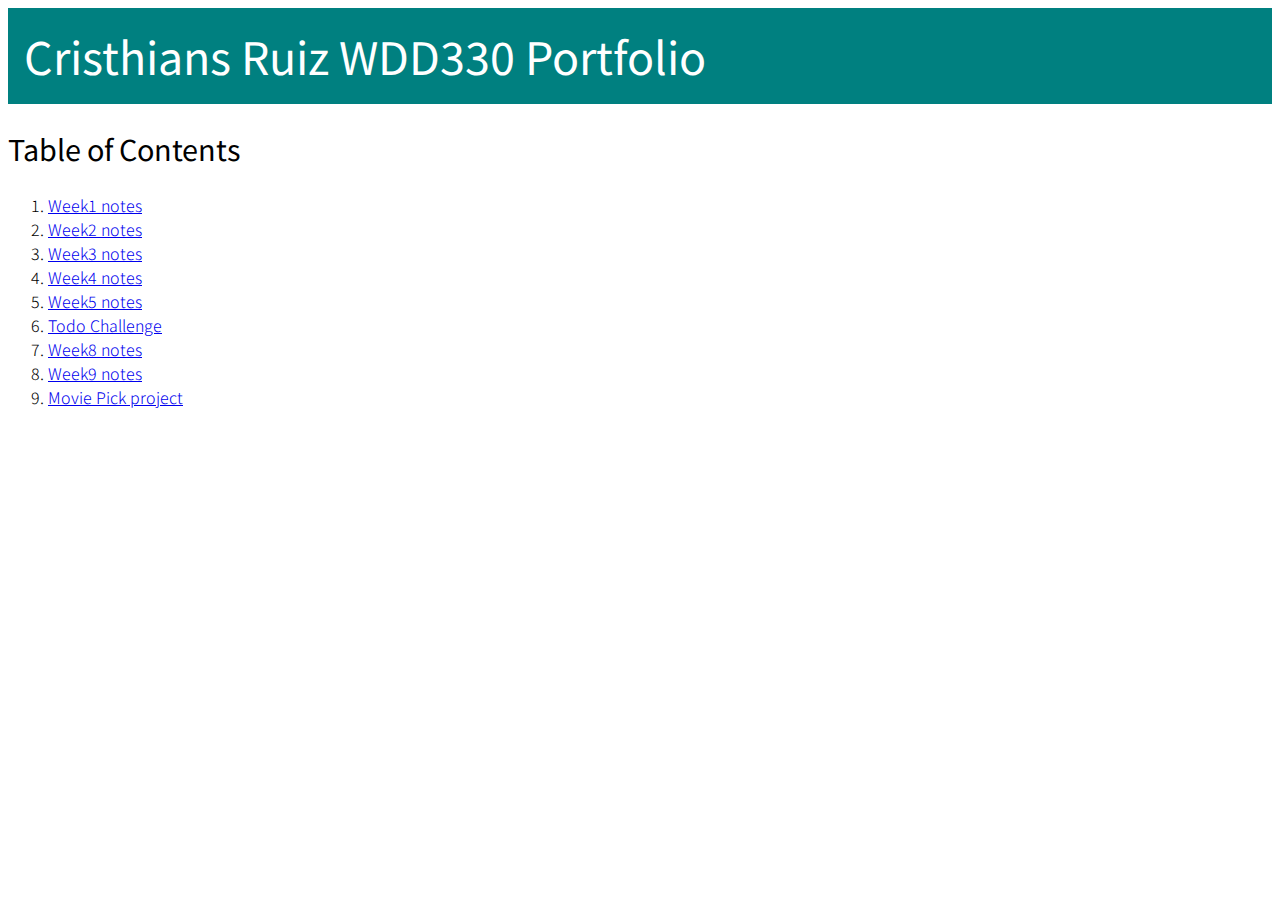
<file: index.html>
<!DOCTYPE html>
<html lang="en">

<head>
  <meta charset="UTF-8">
  <meta name="viewport" content="width=device-width, initial-scale=1.0">
  <link rel="stylesheet" href="css/main.css">
  <title>WDD330</title>
</head>

<body onload="loadContents()">
  <header>
    <h1>Cristhians Ruiz WDD330 Portfolio</h1>
  </header>
  <section>
    <h2>Table of Contents</h2>
    <ol id="contentList"></ol>
  </section>

  <script src="js/main.js"></script>
</body>

</html>
</file>
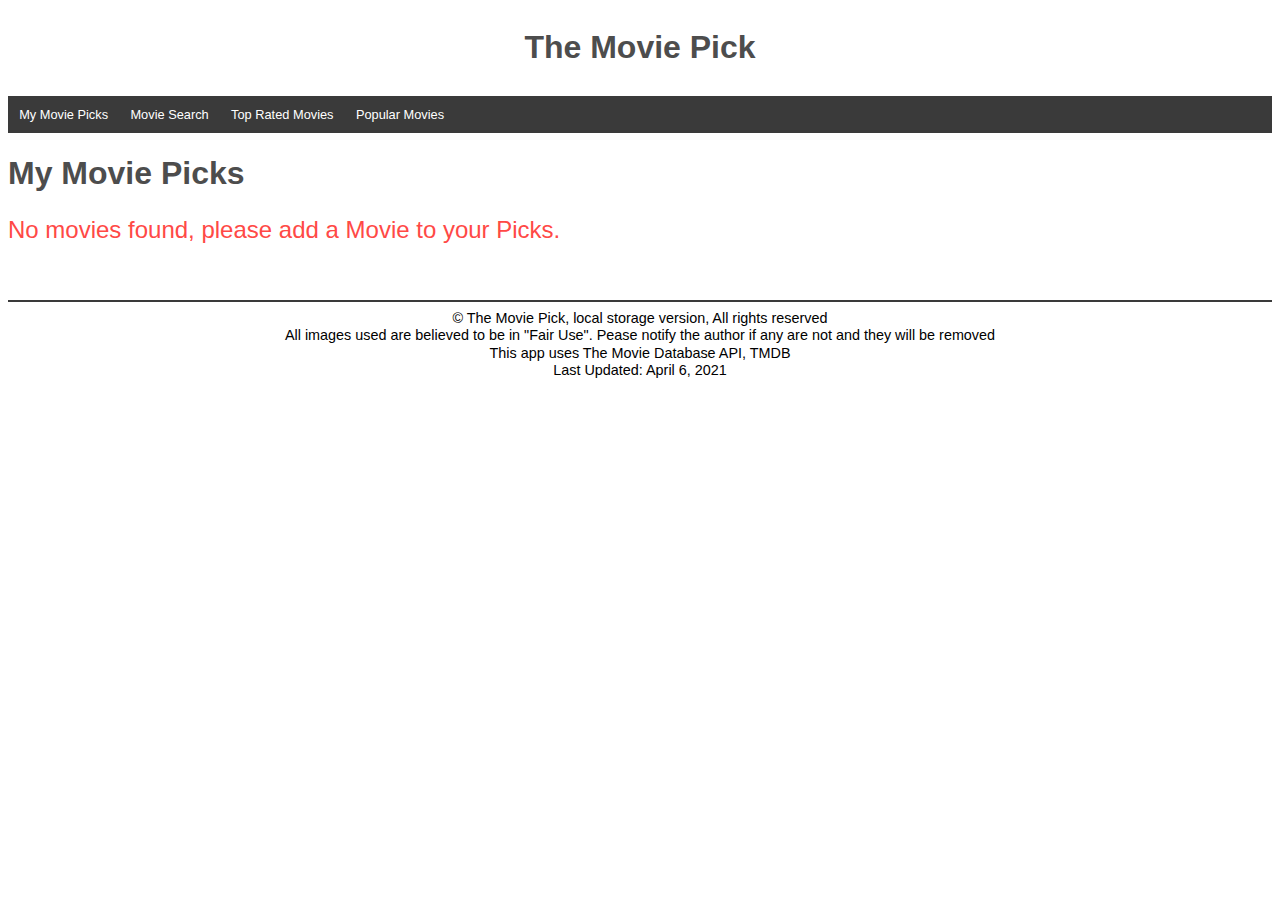
<file: moviePick/index.html>
<!DOCTYPE html>
<html lang="en">

<head>
  <meta charset="UTF-8">
  <meta http-equiv="X-UA-Compatible" content="IE=edge">
  <meta name="viewport" content="width=device-width, initial-scale=1.0">
  <link rel="stylesheet" href="./css/main.css">
  <title>The Movie Pick</title>
</head>

<body>
  <header>
    <h1>The Movie Pick</h1>
  </header>
  <nav>
    <ul class="menubar">
      <li class="menu-item"><a id="moviePicks" href="#">My Movie Picks</a></li>
      <li class="menu-item"><a id="movieSearch" href="#">Movie Search</a></li>
      <li class="menu-item"><a id="movieRated" href="#">Top Rated Movies</a></li>
      <li class="menu-item"><a id="moviePopular" href="#">Popular Movies</a></li>
    </ul>

  </nav>
  <main>
    <div class="container">
      <h1 id="pageTitle">Search a Movie</h1>

      <form id="formSearch" action="">
        <div class="form-group">
          <input type="text" id="inputSearch" class="input-basic" placeholder="Input a movie name">
        </div>
        <button id="search" class="button">Search movie</button>
      </form>
      <div id="moviesContainer" class="movies-container"></div>
      <div id="providersContainer" class="providers-container"></div>
      <div id="movieCrud" class="movie-crud no-display">
        <form action="" method="POST">
          <button id="save" class="button button-save">Save to My Picks</button>
          <button id="delete" class="button button-delete">Remove from My Picks</button>
        </form>
        <p id="crudMessage" class="message"></p>
      </div>
    </div>
  </main>

  <footer>
    <div class="copyright">&copy; The Movie Pick, local storage version, All rights reserved</div>
    <div class="fair-use">All images used are believed to be in "Fair Use". Pease notify the author if any are not and
      they will be removed</div>
    <div class="fair-use">This app uses The Movie Database API, TMDB</div>
    <div class="updated">Last Updated: April 6, 2021</div>

    <script src="./js/app.js" type="module"></script>
</body>

</html>
</file>
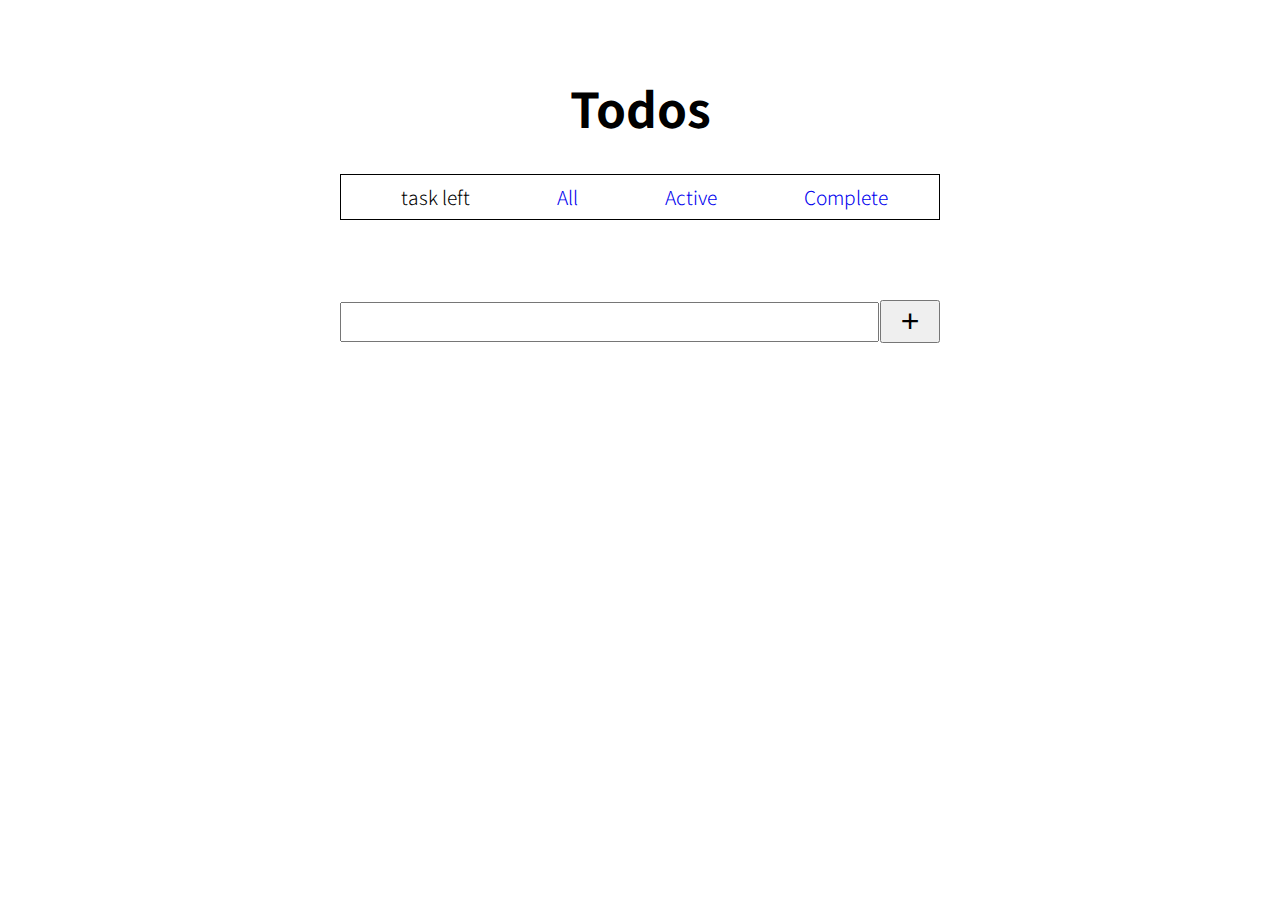
<file: todo/index.html>
<!DOCTYPE html>
<html lang="en">

<head>
  <meta charset="UTF-8">
  <meta http-equiv="X-UA-Compatible" content="IE=edge">
  <meta name="viewport" content="width=device-width, initial-scale=1.0">
  <link rel="stylesheet" href="main.css">
  <title>Document</title>
</head>

<body>
  <main>
    <h1>Todos</h1>
    <div class="task-container">
      <ul class="tasks" id="taskList">
      </ul>
      <div class="tasklist-footer">
        <ul>
          <li><span class="tasks-left" id="tasksLeft"></span> task left</li>
          <li><a href="#" onclick="filter(this.text)">All</a></li>
          <li><a href="#" onclick=filter(this.text)>Active</a></li>
          <li><a href="#" onclick=filter(this.text)>Complete</a></li>
        </ul>
      </div>
    </div>

    <div class="task-add" id="addtask">
      <input type="text" id="add" onkeyUp="enterPress(event)">
      <button class="btn" onclick="addTask()">+</button>
    </div>
  </main>

  <script src="js/main.js" type="module"></script>
</body>

</html>
</file>
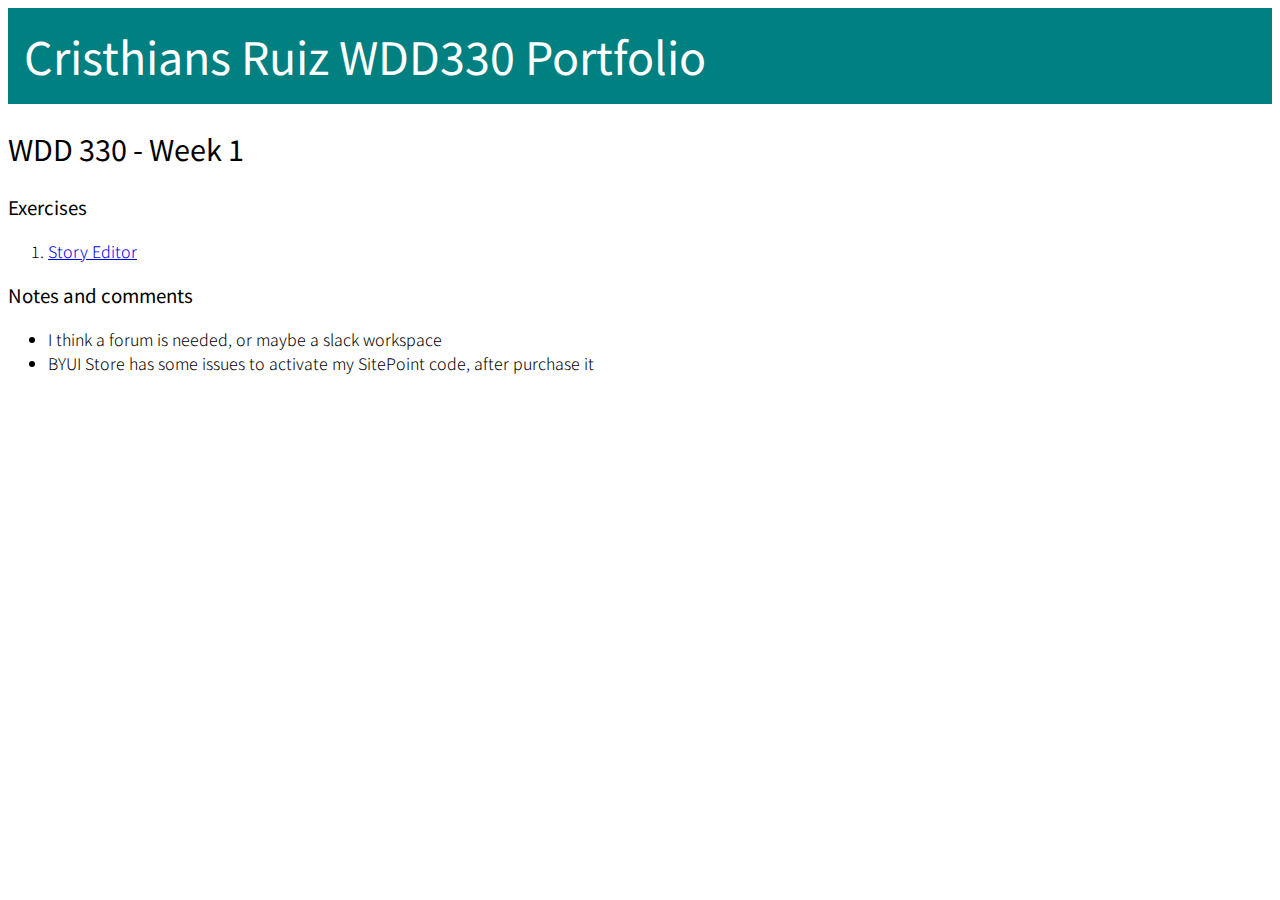
<file: week1/index.html>
<!DOCTYPE html>
<html lang="en">

<head>
  <meta charset="UTF-8">
  <meta name="viewport" content="width=device-width, initial-scale=1.0">
  <link rel="stylesheet" href="../css/main.css">
  <title>Week 1</title>
</head>

<body>
  <header>
    <h1>Cristhians Ruiz WDD330 Portfolio</h1>
  </header>
  <h2>WDD 330 - Week 1</h2>

  <section>
    <h3>Exercises</h3>
  </section>
  <ol>
    <li><a href="exercises/story_editor.html">Story Editor</a></li>
  </ol>

  <section>
    <h3>Notes and comments</h3>
    <ul>
      <li>I think a forum is needed, or maybe a slack workspace</li>
      <li>BYUI Store has some issues to activate my SitePoint code, after purchase it</li>
    </ul>
  </section>

</body>

</html>
</file>
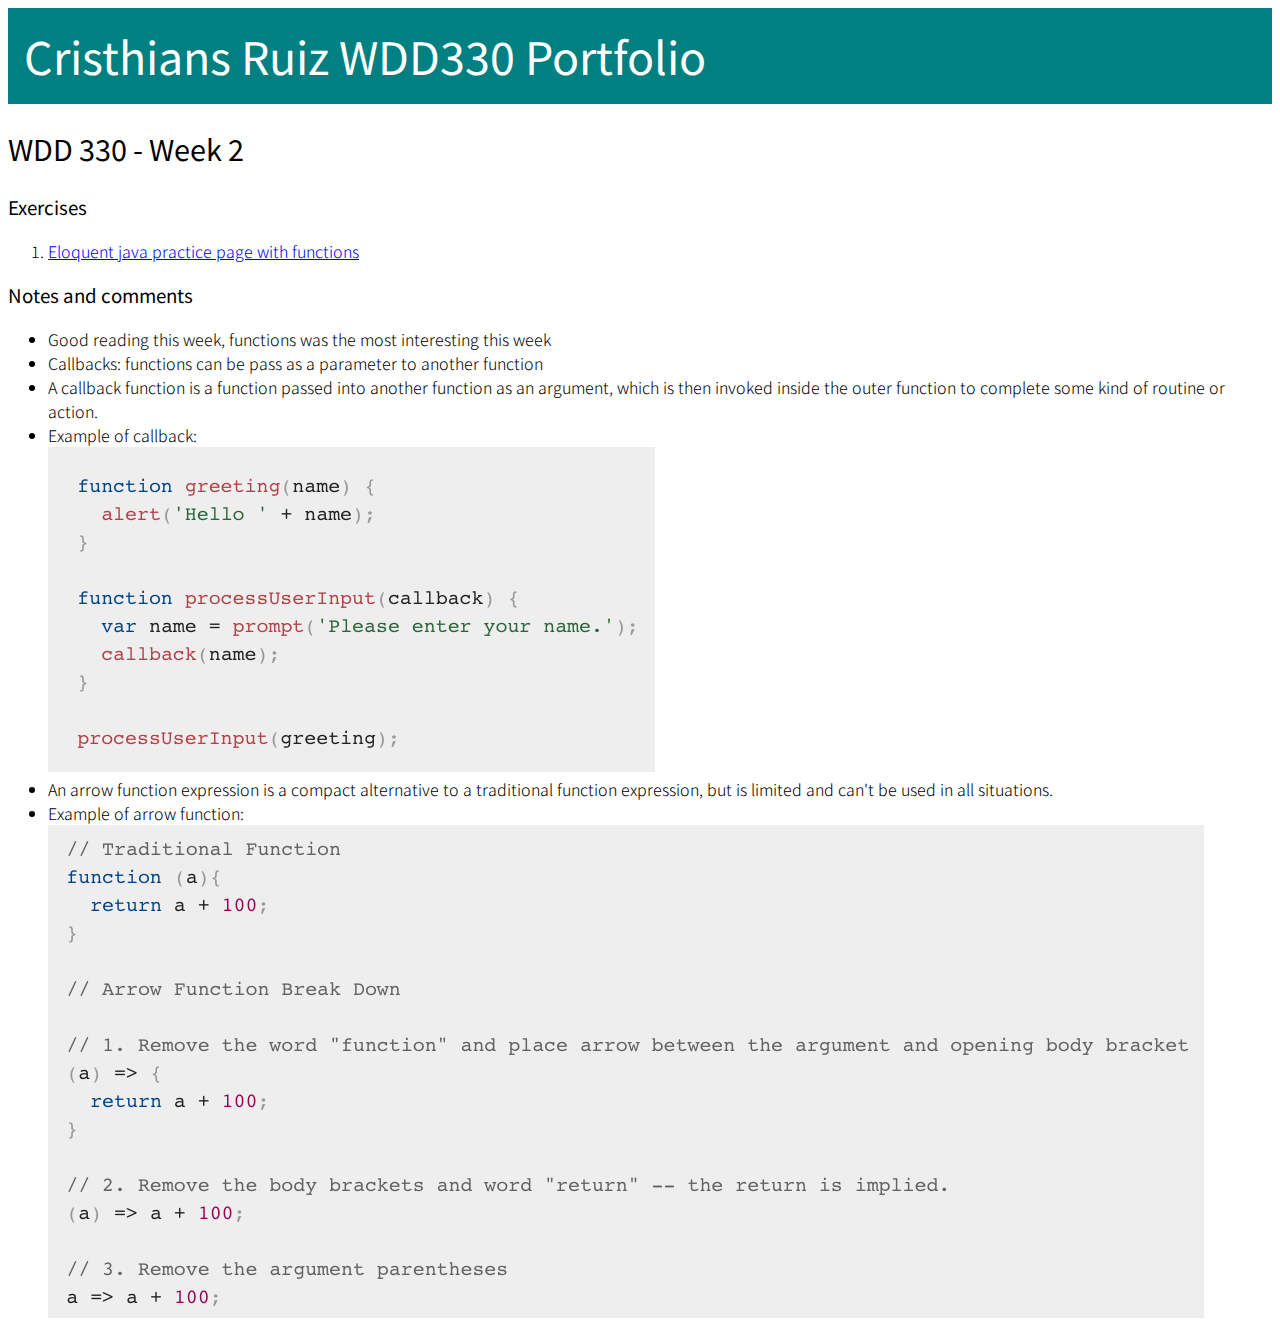
<file: week2/index.html>
<!DOCTYPE html>
<html lang="en">

<head>
  <meta charset="UTF-8">
  <meta name="viewport" content="width=device-width, initial-scale=1.0">
  <link rel="stylesheet" href="../css/main.css">
  <title>Week 2</title>
</head>

<body>
  <header>
    <h1>Cristhians Ruiz WDD330 Portfolio</h1>
  </header>
  <h2>WDD 330 - Week 2</h2>

  <section>
    <h3>Exercises</h3>
  </section>
  <ol>
    <li><a href="https://eloquentjavascript.net/code/#3.3">Eloquent java practice page with functions</a></li>
  </ol>

  <section>
    <h3>Notes and comments</h3>
    <ul>
      <li>Good reading this week, functions was the most interesting this week</li>
      <li>Callbacks: functions can be pass as a parameter to another function</li>
      <li>A callback function is a function passed into another function as an argument, which is then invoked inside
        the outer function to complete some kind of routine or action.</li>
      <li>
        <p class="example">Example of callback:</p>
        <img src="images/callback.png" alt="callback example">
      </li>
      <li>An arrow function expression is a compact alternative to a traditional function expression, but is limited and
        can't be used in all situations.</li>
      <li>
        <p class="example">Example of arrow function:</p>
        <img src="images/arrowFunction.png" alt="arrow function example">
      </li>

    </ul>
  </section>

</body>

</html>
</file>
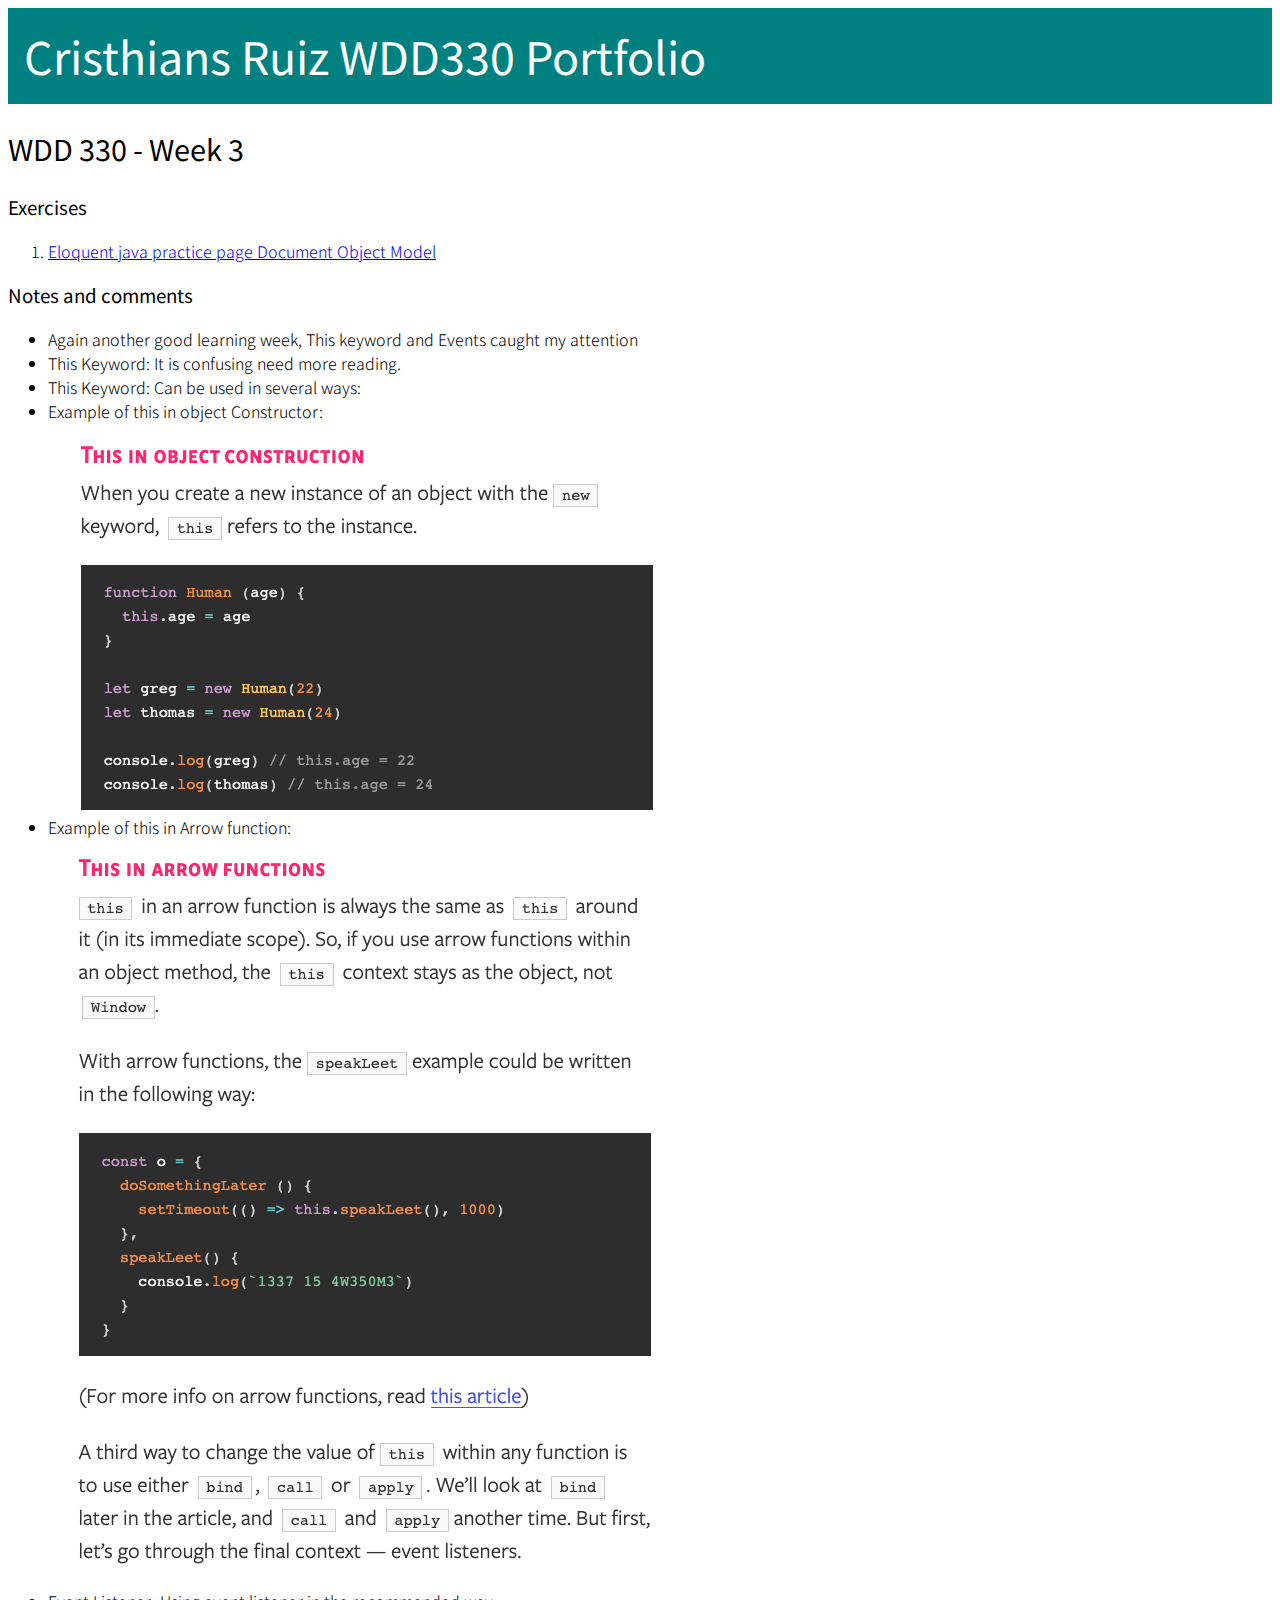
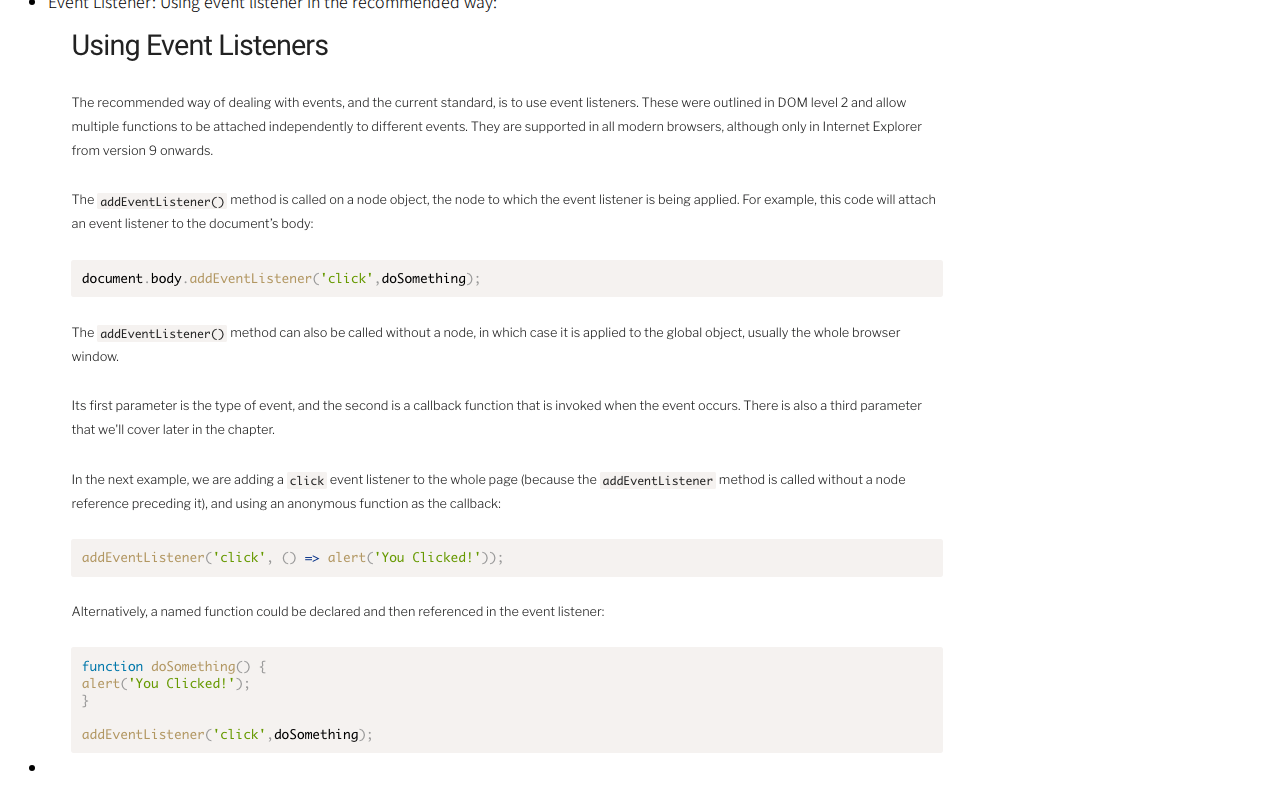
<file: week3/index.html>
<!DOCTYPE html>
<html lang="en">

<head>
  <meta charset="UTF-8">
  <meta name="viewport" content="width=device-width, initial-scale=1.0">
  <link rel="stylesheet" href="../css/main.css">
  <title>Week 3</title>
</head>

<body>
  <header>
    <h1>Cristhians Ruiz WDD330 Portfolio</h1>
  </header>
  <h2>WDD 330 - Week 3</h2>

  <section>
    <h3>Exercises</h3>
  </section>
  <ol>
    <li><a href="https://eloquentjavascript.net/code/#14">Eloquent java practice page Document Object Model</a></li>
  </ol>

  <section>
    <h3>Notes and comments</h3>
    <ul>
      <li>Again another good learning week, This keyword and Events caught my attention </li>
      <li>This Keyword: It is confusing need more reading. </li>
      <li>This Keyword: Can be used in several ways: </li>
      <li>
        <p class="example">Example of this in object Constructor:</p>
        <img src="images/this.png" alt="this example">
      </li>
      <li>
        <p class="example">Example of this in Arrow function:</p>
        <img src="images/thisArrow.png" alt="this example">
      </li>
      <li>Event Listener: Using event listener in the recommended way: </li>
      <li>
        <img src="images/EventListener.png" alt="event listener note">
      </li>

    </ul>
  </section>

</body>

</html>
</file>
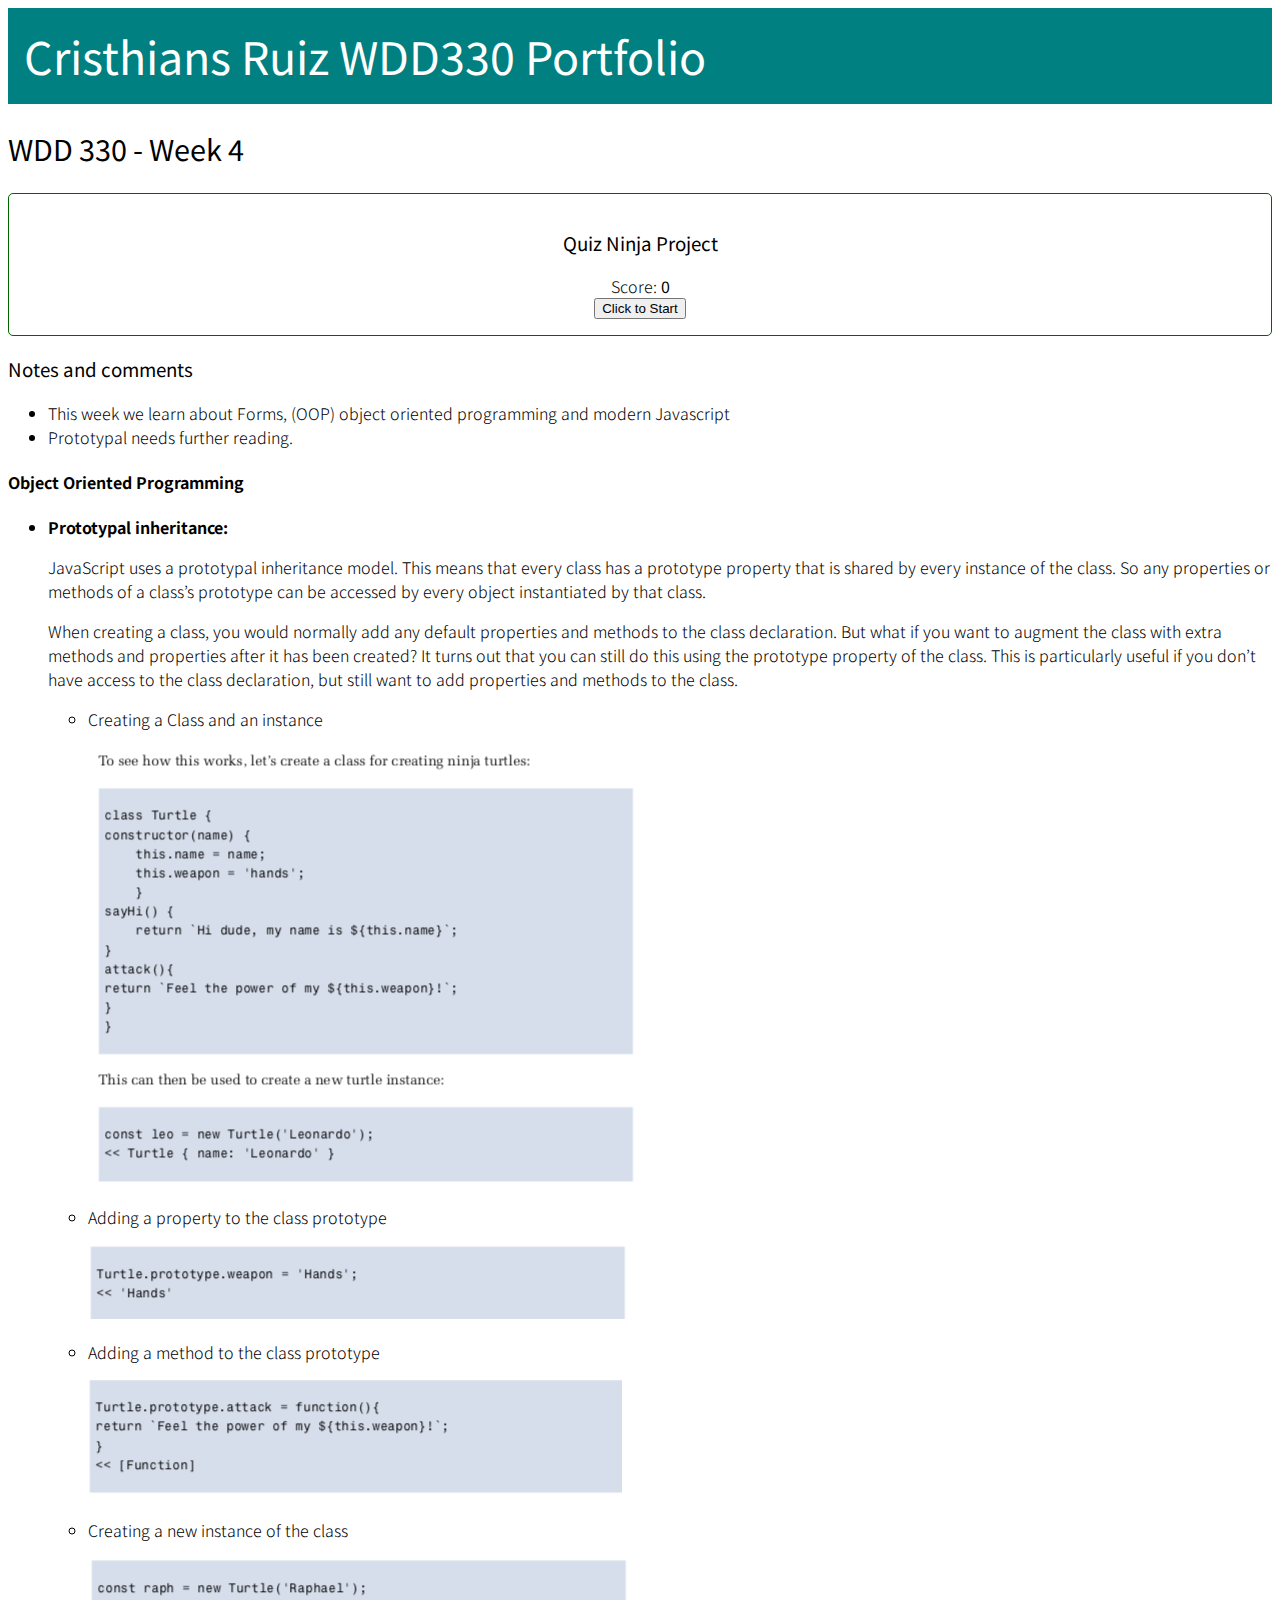
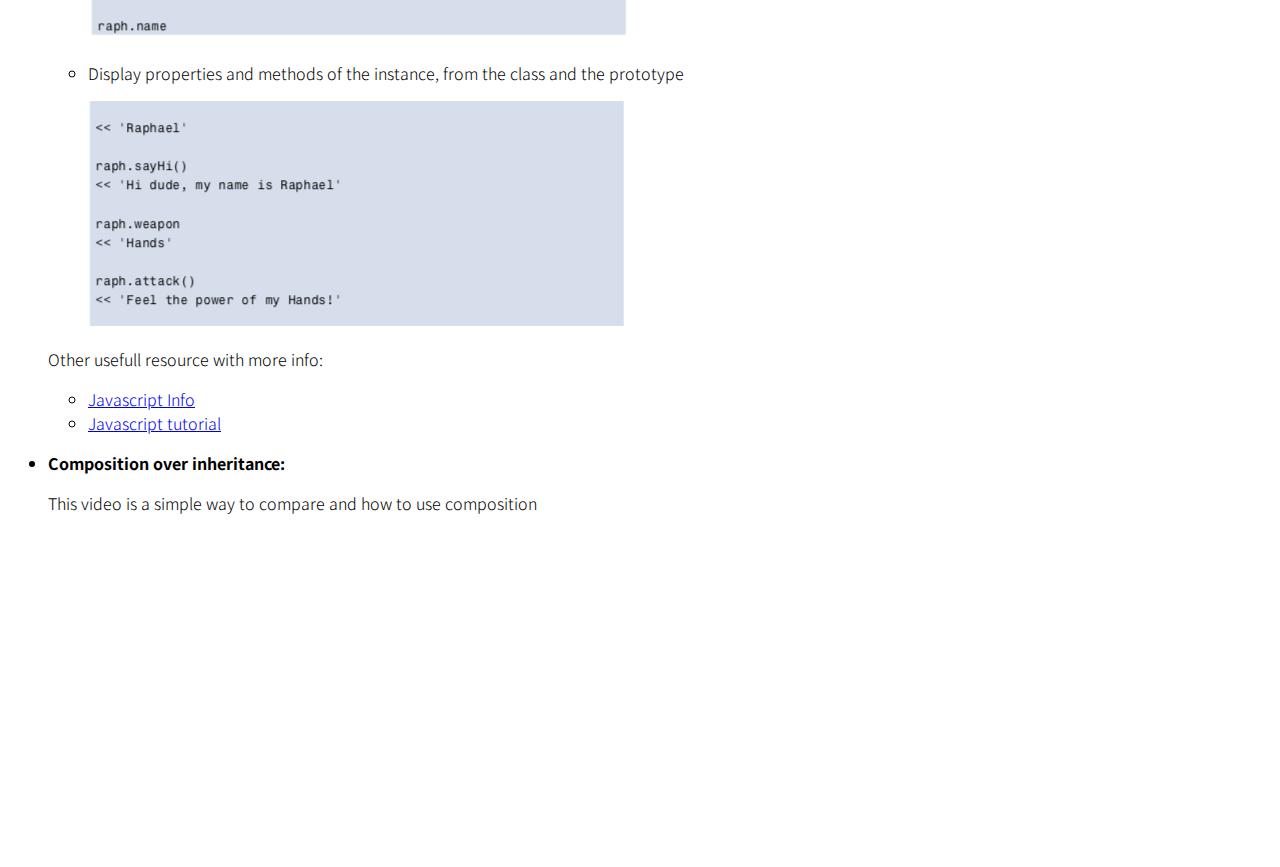
<file: week4/index.html>
<!DOCTYPE html>
<html lang="en">

<head>
  <meta charset="UTF-8">
  <meta name="viewport" content="width=device-width, initial-scale=1.0">
  <link rel="stylesheet" href="../css/main.css">
  <link rel="stylesheet" href="week.css">
  <title>Week 4</title>
</head>

<body>
  <header>
    <h1>Cristhians Ruiz WDD330 Portfolio</h1>
  </header>
  <h2>WDD 330 - Week 4</h2>

  <section class="ninja">

    <h3>Quiz Ninja Project</h3>
    <div id='score'>Score: <strong>0</strong></div>
    <div id='question'></div>
    <form id='response'>
      <input name='answer' type='text'>
      <button class="button" type='submit'>Submit Answer</button>
    </form>
    <div id='result'></div>
    <div id='info'></div>
    <button class="button" id='start'>Click to Start</button>

  </section>

  <section>
    <h3>Notes and comments</h3>
    <ul>
      <li>This week we learn about Forms, (OOP) object oriented programming and modern Javascript</li>
      <li>Prototypal needs further reading. </li>
    </ul>
    <div>
      <h4>Object Oriented Programming</h4>
      <ul>
        <li class="category"><span class="subtitle">Prototypal inheritance:</span>
          <p>
            JavaScript uses a prototypal inheritance model. This means that every class has a prototype property that is
            shared by every instance of the class. So any properties or methods of a class’s prototype can be accessed
            by every object instantiated by that class.</p>
          <p>When creating a class, you would normally add any default properties and methods to the class declaration.
            But what if you want to augment the class with extra methods and properties after it has been created? It
            turns out that you can still do this using the prototype property of the class. This is particularly useful
            if you don’t have access to the class declaration, but still want to add properties and methods to the
            class. </p>
          <ul>
            <li>
              <p>Creating a Class and an instance</p>
              <img src="images/proto1.png" alt="a simple class">
            </li>
            <li>
              <p>Adding a property to the class prototype</p>
              <img src="images/proto3.png" alt="add property using prototype">
            </li>
            <li>
              <p>Adding a method to the class prototype</p>
              <img src="images/proto4.png" alt="add property using prototype">
            </li>
            <li>
              <p>Creating a new instance of the class</p>
              <img src="images/proto5.png" alt="add property using prototype">
            </li>
            <li>
              <p>Display properties and methods of the instance, from the class and the prototype</p>
              <img src="images/proto6.png" alt="add property using prototype">
            </li>

          </ul>
          <p>Other usefull resource with more info:</p>
          <ul>
            <li><a href="https://javascript.info/prototype-inheritance">Javascript Info</a></li>
            <li><a href="https://www.javascripttutorial.net/javascript-prototypal-inheritance/">Javascript tutorial</a>
            </li>
          </ul>

        </li>
        <li class="category"><span class="subtitle">Composition over inheritance:</span>
          <p>This video is a simple way to compare and how to use composition</p>
          <iframe width="560" height="315" src="https://www.youtube.com/embed/fbpXQ0e8Mp8" frameborder="0"
            allow="accelerometer; autoplay; clipboard-write; encrypted-media; gyroscope; picture-in-picture"
            allowfullscreen></iframe>
        </li>

      </ul>
    </div>
  </section>
  <script src="main.js"></script>
</body>

</html>
</file>
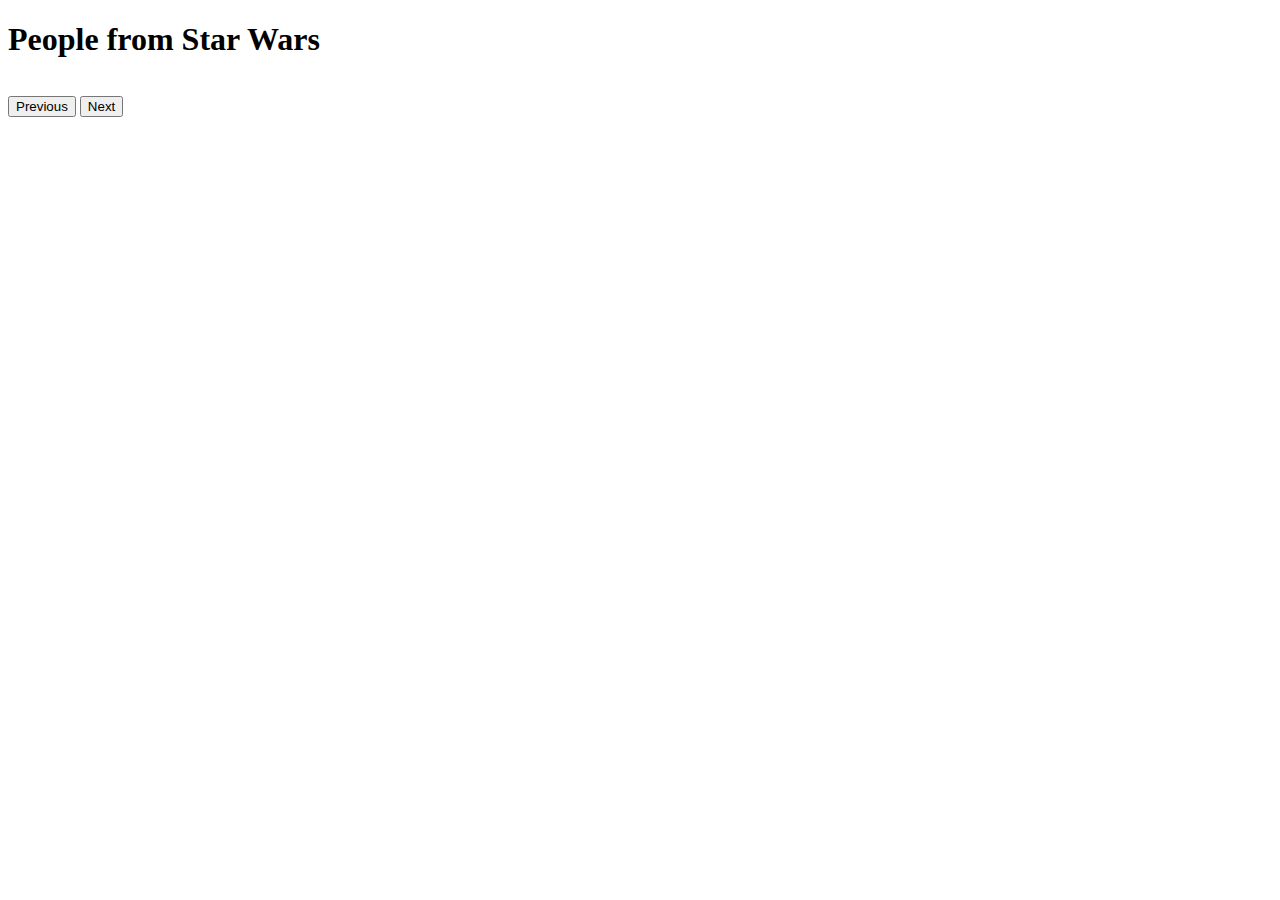
<file: week8/team_assigment_week08/index.html>
<!DOCTYPE html>
<html lang="en">

<head>
  <meta charset="utf-8" />
  <title>Great Hikes (dynamic DOM example)</title>
  <meta name="viewport" content="width=device-width, initial-scale=1" />
  <link rel="stylesheet" href="style.css">


</head>
<body>
  <h1>People from Star Wars</h1>
  <ul class="people_list_container">
    
  </ul>
  <button class="button_prev" type="button">Previous</button>
  <button class="button_next" type="button" >Next</button>
  <div class="button_container"></div>

<script src="script.js"></script>
</body>
</html>
</file>
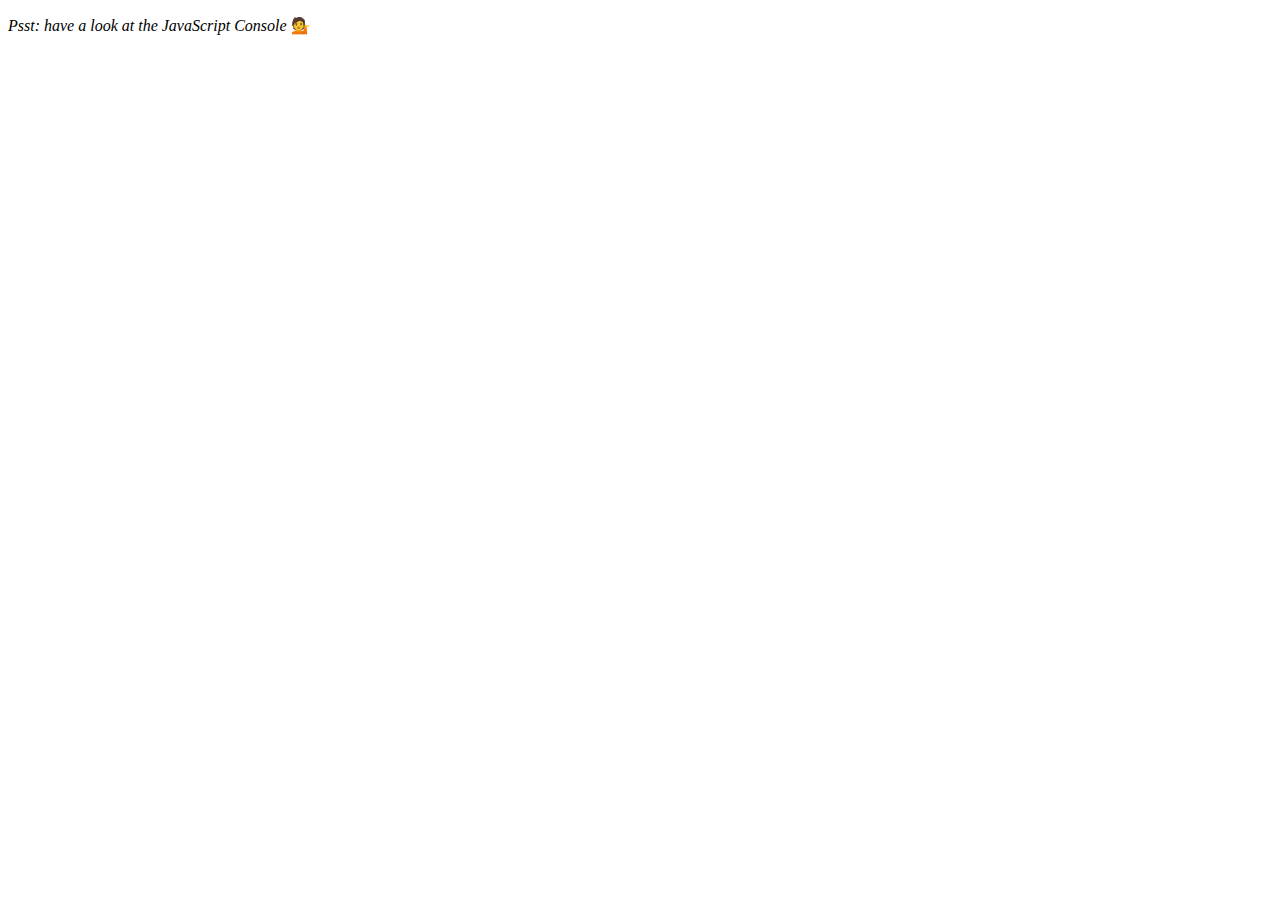
<file: week3/index-FINISHED.html>
<!DOCTYPE html>
<html lang="en">

<head>
  <meta charset="UTF-8">
  <title>Array Cardio 💪</title>
</head>

<body>
  <p><em>Psst: have a look at the JavaScript Console</em> 💁</p>
  <script>
    // Get your shorts on - this is an array workout!
    // ## Array Cardio Day 1

    // Some data we can work with

    const inventors = [{
        first: 'Albert',
        last: 'Einstein',
        year: 1879,
        passed: 1955
      },
      {
        first: 'Isaac',
        last: 'Newton',
        year: 1643,
        passed: 1727
      },
      {
        first: 'Galileo',
        last: 'Galilei',
        year: 1564,
        passed: 1642
      },
      {
        first: 'Marie',
        last: 'Curie',
        year: 1867,
        passed: 1934
      },
      {
        first: 'Johannes',
        last: 'Kepler',
        year: 1571,
        passed: 1630
      },
      {
        first: 'Nicolaus',
        last: 'Copernicus',
        year: 1473,
        passed: 1543
      },
      {
        first: 'Max',
        last: 'Planck',
        year: 1858,
        passed: 1947
      },
      {
        first: 'Katherine',
        last: 'Blodgett',
        year: 1898,
        passed: 1979
      },
      {
        first: 'Ada',
        last: 'Lovelace',
        year: 1815,
        passed: 1852
      },
      {
        first: 'Sarah E.',
        last: 'Goode',
        year: 1855,
        passed: 1905
      },
      {
        first: 'Lise',
        last: 'Meitner',
        year: 1878,
        passed: 1968
      },
      {
        first: 'Hanna',
        last: 'Hammarström',
        year: 1829,
        passed: 1909
      }
    ];

    const people = ['Beck, Glenn', 'Becker, Carl', 'Beckett, Samuel', 'Beddoes, Mick', 'Beecher, Henry',
      'Beethoven, Ludwig', 'Begin, Menachem', 'Belloc, Hilaire', 'Bellow, Saul', 'Benchley, Robert',
      'Benenson, Peter', 'Ben-Gurion, David', 'Benjamin, Walter', 'Benn, Tony', 'Bennington, Chester',
      'Benson, Leana', 'Bent, Silas', 'Bentsen, Lloyd', 'Berger, Ric', 'Bergman, Ingmar', 'Berio, Luciano',
      'Berle, Milton', 'Berlin, Irving', 'Berne, Eric', 'Bernhard, Sandra', 'Berra, Yogi', 'Berry, Halle',
      'Berry, Wendell', 'Bethea, Erin', 'Bevan, Aneurin', 'Bevel, Ken', 'Biden, Joseph', 'Bierce, Ambrose',
      'Biko, Steve', 'Billings, Josh', 'Biondo, Frank', 'Birrell, Augustine', 'Black Elk', 'Blair, Robert',
      'Blair, Tony', 'Blake, William'
    ];

    // Array.prototype.filter()
    // 1. Filter the list of inventors for those who were born in the 1500's
    const fifteen = inventors.filter(inventor => (inventor.year >= 1500 && inventor.year < 1600));

    console.table(fifteen);

    // Array.prototype.map()
    // 2. Give us an array of the inventor first and last names
    const fullNames = inventors.map(inventor => `${inventor.first} ${inventor.last}`);
    console.log(fullNames);

    // Array.prototype.sort()
    // 3. Sort the inventors by birthdate, oldest to youngest
    // const ordered = inventors.sort(function(a, b) {
    //   if(a.year > b.year) {
    //     return 1;
    //   } else {
    //     return -1;
    //   }
    // });

    const ordered = inventors.sort((a, b) => a.year > b.year ? 1 : -1);
    console.table(ordered);

    // Array.prototype.reduce()
    // 4. How many years did all the inventors live?
    const totalYears = inventors.reduce((total, inventor) => {
      return total + (inventor.passed - inventor.year);
    }, 0);

    console.log(totalYears);

    // 5. Sort the inventors by years lived
    const oldest = inventors.sort(function (a, b) {
      const lastInventor = a.passed - a.year;
      const nextInventor = b.passed - b.year;
      return lastInventor > nextInventor ? -1 : 1;
    });
    console.table(oldest);

    // 6. create a list of Boulevards in Paris that contain 'de' anywhere in the name
    // https://en.wikipedia.org/wiki/Category:Boulevards_in_Paris

    // const category = document.querySelector('.mw-category');
    // const links = Array.from(category.querySelectorAll('a'));
    // const de = links
    //             .map(link => link.textContent)
    //             .filter(streetName => streetName.includes('de'));

    // 7. sort Exercise
    // Sort the people alphabetically by last name
    const alpha = people.sort((lastOne, nextOne) => {
      const [aLast, aFirst] = lastOne.split(', ');
      const [bLast, bFirst] = nextOne.split(', ');
      return aLast > bLast ? 1 : -1;
    });
    console.log(alpha);

    // 8. Reduce Exercise
    // Sum up the instances of each of these
    const data = ['car', 'car', 'truck', 'truck', 'bike', 'walk', 'car', 'van', 'bike', 'walk', 'car', 'van', 'car',
      'truck', 'pogostick'
    ];

    const transportation = data.reduce(function (obj, item) {
      if (!obj[item]) {
        obj[item] = 0;
      }
      obj[item]++;
      return obj;
    }, {});

    console.log(transportation);
  </script>
</body>

</html>
</file>
<file: css/main.css>
@import url('https://fonts.googleapis.com/css2?family=Noto+Sans+JP:wght@300;400;700&display=swap');

* {
  box-sizing: border-box;
}

body {
  font-family: 'Noto Sans JP',
  sans-serif;
  font-weight: 300;
}

header {
  background-color:teal;
  color: white;
  height: 6rem;
  padding: 1rem;
}

header h1 {
  font-size: 2.8rem;
  font-weight: 400;
  margin: 0;
  line-height: 4rem;
}

h2 {
  font-weight: 400;
  font-size: 1.8rem;
}

h3 {
  font-weight: 400;
}

.example {
  margin: 0;
}

.subtitle {
  font-weight: bold;
}

.category {
  margin-top: 1rem;
}

img {
  width: 95%;
  height: auto;
}

@media only screen and (min-width: 660px) {
  img {
    width: auto;
    height: auto;
  }
}
</file>
<file: moviePick/css/main.css>
:root {
  --blue: #90E7F8;
  --yellow: #E6F2B4;
  --red: #FF9291;
  --violet: #EEBCD6;
  /* --black: #464646; */
  --black: #4d4d4d;
  --redish: #FF4946;
  --blueish: #3689f5;
  --bluedark: #0253bd;
  --green: #D6FF31;
  --white: #fff;
  --gray: #8f9294;
}

html {
  box-sizing: border-box;
}

*,
*:before,
*:after {
  box-sizing: inherit;
}

body {
  font-family: Tahoma,
    Geneva,
    sans-serif;
}

body h1 {
  color: var(--black);
}

/* Header ------------------------------------------- */
header {
  display: flex;
  flex-direction: row;
  justify-content: space-around;
  padding: 0 0.2rem;
  align-items: center;
}

/* nav and navigation ----------------------------- */
nav {
  margin-top: 0.5rem;
  background-color: #3a3a3a;
}

.menubar {
  list-style-type: none;
  margin: 0;
  padding: 0;
  display: flex;
  justify-content: flex-start;
}

.menu-item {
  display: block;
  padding: 0 0.7rem;
  margin-top: 0;
  margin-bottom: 0;
}

.menu-item a {
  display: block;
  color: #fff;
  text-align: center;
  text-decoration: none;
  padding: 0.7rem 0;
  font-size: 0.8rem;
}

.menu-item a:hover {
  background-color: #4c96d7;
  color: #3a3a3a;
  margin-top: -0.15rem;
  height: 108%;
}




.navigate {
  display: block;
  margin-top: 2rem;
  font-weight: 400;

}

/* ------------------------------------------- */

.button {
  color: var(--white);
  background-color: var(--blueish);
  font-size: 1rem;
  min-height: 38px;
  font-weight: 400;
  text-align: center;
  cursor: pointer;
  padding: .4rem .8rem;
  border-radius: .3rem;
  outline: none;
  line-height: 1.5;
}

.button-save,
.button-delete {
  margin-top: 1rem;
}

.button-delete {
  background-color: var(--redish);
}

.input-basic {
  width: 90%;
  font-size: 1rem;
  font-weight: 400;
  padding: .4rem .8rem;
  line-height: 1.5;
  outline: none;
  color: var(--black);
  background-color: var(--white);
  border: 0.5px solid var(--gray);
  border-radius: .3rem;
}


.form-group {
  margin-bottom: 1rem;
}

/* movies container ---------------- */
.movies-container {
  margin-top: 1rem;
}

.movie-list {
  display: flex;
  width: 100%;
  /* overflow-x: auto; */
  /* background-color: red; */
  flex-flow: row wrap;
}

.movie-list img {
  width: 150px;
}

.movie-list img:hover {
  cursor: pointer;
}

.content {
  display: flex;
  width: 100%;
  flex-flow: row wrap;
}

.providers-container {
  margin-top: 1rem;
  display: flex;
  flex-flow: row wrap;
}

.provider {
  padding-right: 0.3rem;
}

.notification {
  color: var(--redish);
  font-size: 1.5rem;
}

.message {
  color: var(--bluedark);
  font-size: 1.5rem;
}

.no-display {
  display: none;
}



/* login ---------- */
.login {
  width: 300px;
  margin: 0 auto;
  font-family: Tahoma, Geneva, sans-serif;
}

.login h2 {
  text-align: center;
  color: var(--black);
  font-size: 1.5rem;
  padding: 20px 0 20px 0;
}

.login input[type="password"],
.login input[type="email"] {
  width: 100%;
  padding: 15px;
  border: 1px solid #dddddd;
  margin-bottom: 15px;
  box-sizing: border-box;
}

.login input[type="submit"] {
  width: 100%;
  padding: 15px;
  background-color: #535b63;
  border: 0;
  box-sizing: border-box;
  cursor: pointer;
  font-weight: bold;
  color: #ffffff;
}

/* Footer section ------------------------ */
footer {
  margin-top: 2rem;
  border-top: #3a3a3a solid 2px;
  padding: 0.5rem;
  font-size: 0.9rem;
}

footer>div {
  text-align: center;
  margin: 0;
  padding: 0;
  line-height: 1.1rem;
}


/* Effects ---------  */

/* .imageContainer {
  align-items: center;
  background-color: #fff;
  border: 1px solid #eee;
  display: flex;
  justify-content: center;
  position: relative;
  z-index: 1;
}

.imageContainer img {
  object-fit: cover;
}

.imageContainer::before, .imageContainer::after {
  background-image: linear-gradient(-180deg, #A1DEFF 0%, #5EA3DB 97%);
  content: '';
  height: 100%;
  position: absolute;
  transition: all .2s;
  transition-delay: .2s;
  transform: translateY(0px) translateX(0px);
  width: 100%;
  z-index: -1;
}

.imageContainer::after {
  background-image: linear-gradient(0deg, #FFCF70 0%, #FFAE3D 97%);
}

.imageContainer:hover {
  animation-name: hoverPop;
  animation-duration: 0.4s;
  animation-fill-direction: forward;
}

.imageContainer:hover img {
  box-shadow: 2px 2px 4px 0px rgba(10, 12, 15, 0.27);
  box-shadow: 0px 0px 30px 0px rgba(10, 12, 15, 0.27);
}

.imageContainer:hover::before {
  animation: slick-hover-2 3s 0.4s linear infinite;
  transform: translateY(-20px) translateX(-20px);
}

.imageContainer:hover::after {
  animation: slick-hover 3s 0.4s linear infinite reverse;
  transform: translateY(20px) translateX(20px);
}

@keyframes hoverPop {

  0%,
  100% {
    transform: scale(1);
  }

  33% {
    transform: scale(1.05);
  }

  66% {
    transform: scale(0.9);
  }
}

@keyframes slick-hover {
  0.00% {
    transform: translateY(20px) translateX(20px);
  }

  16.67% {
    transform: translateY(-13px) translateX(-9px);
  }

  33.33% {
    transform: translateY(4px) translateX(12px);
  }

  50.00% {
    transform: translateY(20px) translateX(-20px);
  }

  66.67% {
    transform: translateY(-3px) translateX(8px);
  }

  83.33% {
    transform: translateY(-15px) translateX(-11px);
  }

  100.00% {
    transform: translateY(20px) translateX(20px);
  }
}

@keyframes slick-hover-2 {
  0.00% {
    transform: translateY(-20px) translateX(-20px);
  }

  16.67% {
    transform: translateY(3px) translateX(-5px);
  }

  33.33% {
    transform: translateY(18px) translateX(-10px);
  }

  50.00% {
    transform: translateY(-20px) translateX(20px);
  }

  66.67% {
    transform: translateY(15px) translateX(-4px);
  }

  83.33% {
    transform: translateY(-1px) translateX(15px);
  }

  100.00% {
    transform: translateY(-20px) translateX(-20px);
  }
}
 */

/* effects 2 ------------------------------ */
.movie-list {
  visibility: hidden;
}

.movie-list>* {
  visibility: visible;
}

.movie-list>* {
  transition: opacity 150ms linear 100ms, transform 150ms ease-in-out 100ms;
}

.movie-list:hover>* {
  opacity: 0.4;
  transform: scale(0.9);
}

.movie-list>*:hover {
  opacity: 1;
  transform: scale(1);
  transition-delay: 0ms, 0ms;
}

.movie-list>* {
  background: white;
  padding: 0.2rem;
  margin: 0.1rem;
  text-align: center;
  font-size: 1.5em;
  text-decoration: none;
}
</file>
<file: todo/main.css>
@import url('https://fonts.googleapis.com/css2?family=Noto+Sans+JP:wght@300;400;700&display=swap');

* {
  box-sizing: border-box;
}

body {
  font-family: 'Noto Sans JP',
    sans-serif;
  font-weight: 300;
  padding: 2rem;
}

.done {
  text-decoration: line-through;
}

main {
  margin: 0 auto;
  max-width: 600px;
  min-width: 400px;
}

h1 {
  text-align: center;
  font-size: 3rem;
}

ul {
  list-style: none;
  padding-left: 0;
  margin: 0;
}

a {
  text-decoration: none;
  align-self: center;
}

.task-container {
  border: black 1px solid;
  font-size: 1.2rem;

}

.task {
  padding: 0;
}

.show {
  display: flex;
}

.hide {
  display: none;
}

.tasks li {
  /* display: flex; */
  flex-direction: row;
  justify-content: space-between;
  text-align: left;
  vertical-align: middle;
  border-bottom: gray 1px solid;
  padding: 0 0.5rem;
  
}


.tasks a {
  font-size: 1.5rem;
  padding: 0.5rem;
}

li>p {
  flex: 1 0 auto;
  padding: 0.5rem;
  margin: 0;
  align-self: center;
}



input {
  text-align: left;
}

input[type='checkbox'] {
  margin: 0;
  align-self: center;
  width: 30px;
  height: 30px;
  
}

.tasklist-footer ul {
  display: flex;
  flex-direction: row;
  justify-content: space-around;
  padding: 0.5rem;
}

.tasklist-footer li {

}

.tasklist-footer a:hover {
  color: rgb(34, 126, 69);
  font-weight: bold;
}

.task-add {
  margin-top: 5rem;
  display: flex;
  flex-direction: row;
}

input[type='text'] {
  margin: 0;
  align-self: center;
  width: 100%;
  height: 40px;
  flex: 1 1 90%;
  font-size: 1.2rem;
}

.btn {
  flex: 0 1 10%;
  font-size: 2rem;
  margin-left: 0.1rem;
}

.tasks-left {
  padding-right: 0.5rem;
  text-align: center;
  font-weight: bold;
}
</file>
<file: week4/week.css>
/* quiz ninja project */
.ninja {
  display: flex;
  flex-direction: column;
  border: darkgreen solid 1px;
  border-radius: 5px;
  padding: 1rem;
  text-align: center;
  justify-content: space-around;
  
  
}

.button {
  max-width: 300px;
  flex: 0 1 auto;
  margin: 0 auto;
}
</file>
<file: week8/team_assigment_week08/style.css>
.people_list_container {
    display: flex;
    flex-flow: row wrap;
}

li {
    border: 1px solid black;
    margin: 10px;
    list-style: none;
    padding: 10px;
    border-radius: 5px;
}

li .extra_info {
    display: none;
}

li.active .extra_info {
    display:block;
}

.active {
    background-color: cornflowerblue;
}
</file>
